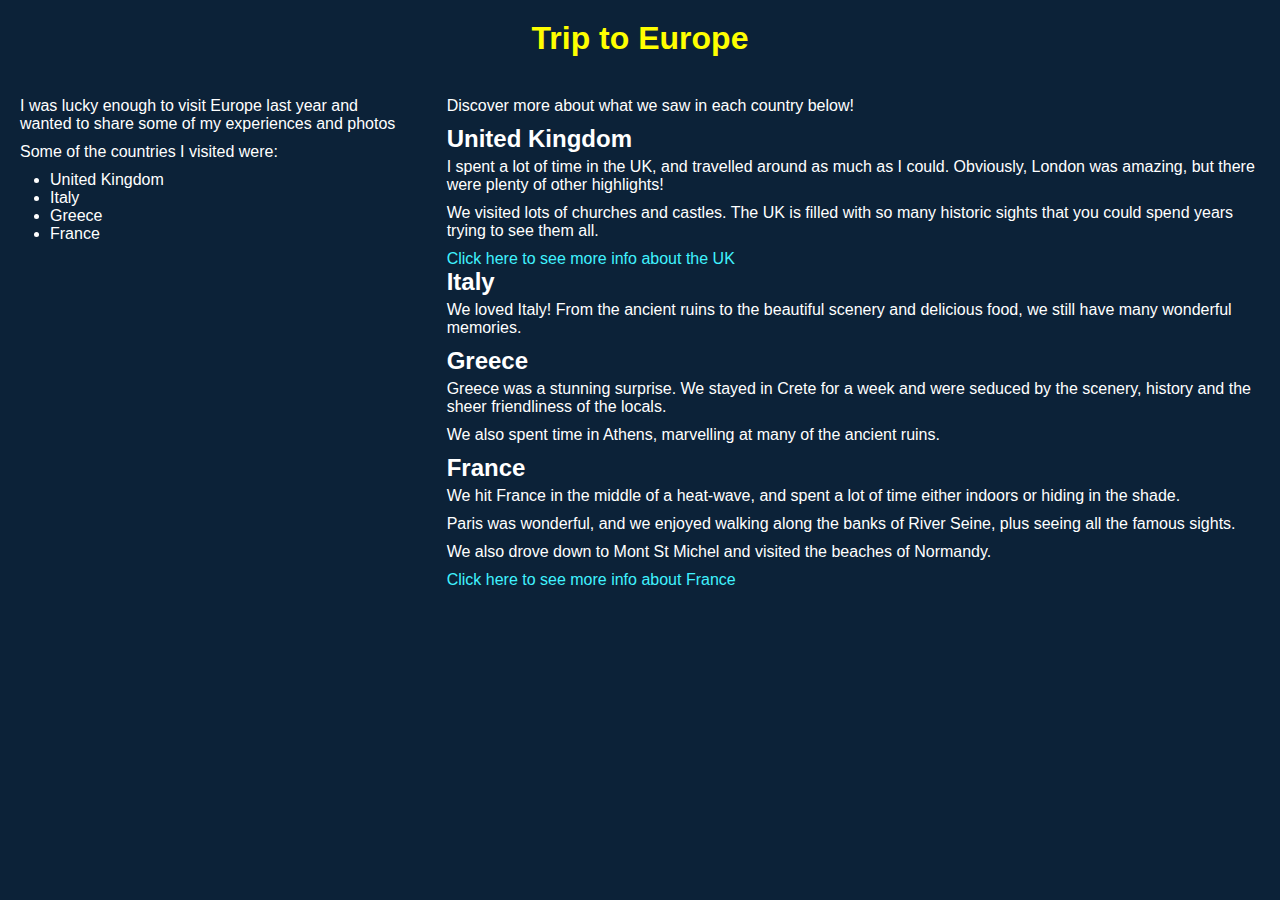
<file: europe/index.html>
<!DOCTYPE html>
<html lang="en" dir="ltr">
  <head>
    <meta charset="utf-8">
    <title>Europe trip homepage</title>
    <link rel="stylesheet" href="styles.css">
  </head>
  <body>
    <!-- page heading -->
    <h1 class="header">Trip to Europe</h1>
    <div class="container">
      <div class="intro">

        <!-- intro paragraphs -->
        <p>I was lucky enough to visit Europe last year and wanted to share some of my experiences and photos
        </p>
        <p>Some of the countries I visited were:</p>

        <!-- list of countries visited -->
        <ul>
          <li>United Kingdom</li>
          <li>Italy</li>
          <li>Greece</li>
          <li>France</li>
        </ul>
      </div> <!-- intro -->

      <div class="main-content">
        <!-- intro to each country -->
        <p>Discover more about what we saw in each country below!</p>

        <!-- UK -->
        <h2>United Kingdom</h2>
        <p>I spent a lot of time in the UK, and travelled around as much as I could. Obviously, London was amazing, but there were plenty of other highlights!
        </p>
        <p>We visited lots of churches and castles. The UK is filled with so many historic sights that you could spend years trying to see them all.
        </p>
        <!-- more info about site seeing in the UK -->
        <a href="uk.html">Click here to see more info about the UK</a>

        <!-- Italy -->
        <h2>Italy</h2>
        <p>We loved Italy! From the ancient ruins to the beautiful scenery and delicious food, we still have many wonderful memories.
        </p>

        <!-- Greece -->
        <h2>Greece</h2>
        <p>Greece was a stunning surprise. We stayed in Crete for a week and were seduced by the scenery, history and the sheer friendliness of the locals.
        </p>
        <p>We also spent time in Athens, marvelling at many of the ancient ruins.
        </p>

        <!-- France -->
        <h2>France</h2>
        <p>We hit France in the middle of a heat-wave, and spent a lot of time either indoors or hiding in the shade.
        </p>
        <p>Paris was wonderful, and we enjoyed walking along the banks of River Seine, plus seeing all the famous sights.
        </p>
        <p>We also drove down to Mont St Michel and visited the beaches of Normandy.
        </p>
        <a href="france.html">Click here to see more info about France</a>
      </div> <!-- main-content -->
    </div> <!-- container -->
  </body>
</html>
</file>
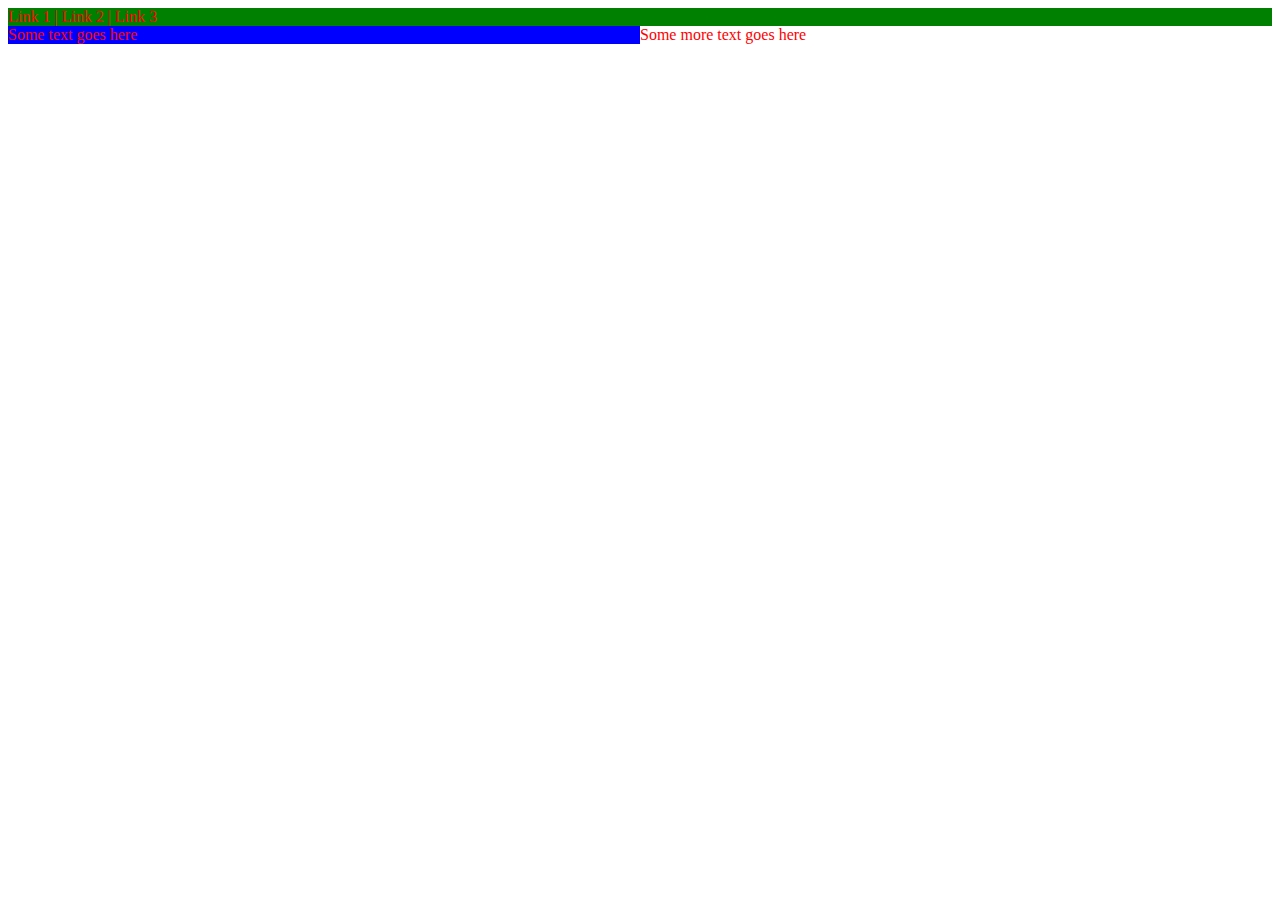
<file: grid/index.html>
<!DOCTYPE html>
<html lang="en" dir="ltr">
  <head>
    <meta charset="utf-8">
    <title>CSS GRID intro</title>
    <link rel="stylesheet" href="styles.css">
  </head>
  <body>
    <!-- nav bar -->
    <div class="nav_bar">Link 1 | Link 2 | Link 3</div>

    <!-- main content -->
    <div class="container">
      <!-- left hand text -->
      <div class="left-content">Some text goes here</div>

      <!-- right hand -->
      <div class="right-grid">Some more text goes here</div>
    </div> <!-- container -->


  </body>
</html>
</file>
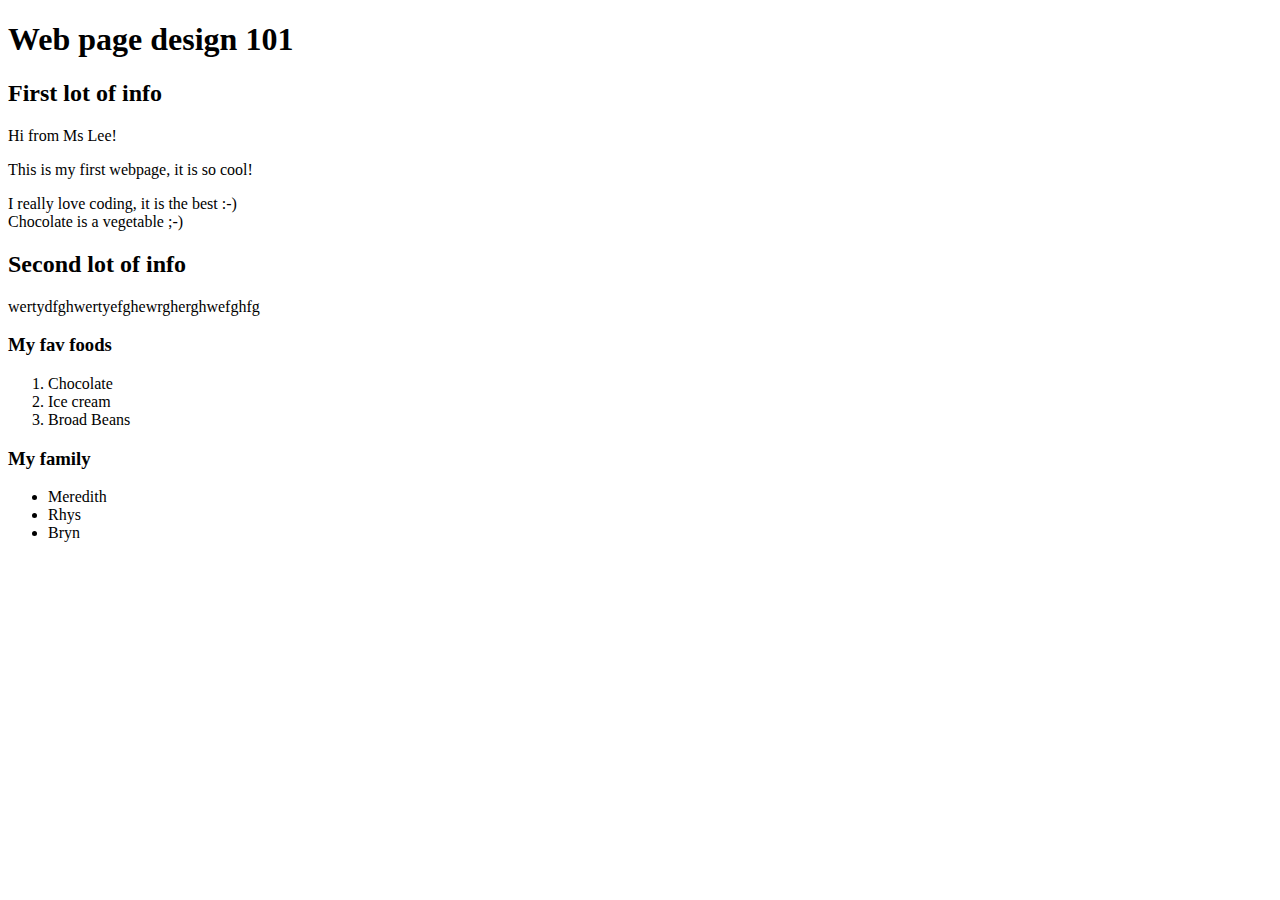
<file: intro/index.html>
<!DOCTYPE html>
<html lang="en" dir="ltr">
  <head>
    <meta charset="utf-8">
    <title>My first webpage</title>
  </head>
  <body>
    <h1>Web page design 101</h1>

    <h2>First lot of info</h2>

    <!-- Paragraphs go here -->
    <p>Hi from Ms Lee!</p>
    <p>This is my first webpage, it is so cool!</p>
    <p>I really love coding, it is the best :-) <br>
      Chocolate is a vegetable ;-)
    </p>


    <h2>Second lot of info</h2>

    <p>wertydfghwertyefghewrgherghwefghfg</p>

    <!-- lists -->
    <h3>My fav foods</h3>

    <ol>
      <li>Chocolate</li>
      <li>Ice cream</li>
      <li>Broad Beans</li>
    </ol>

    <h3>My family</h3>
    <ul>
      <li>Meredith</li>
      <li>Rhys</li>
      <li>Bryn</li>
    </ul>






  </body>
</html>
</file>
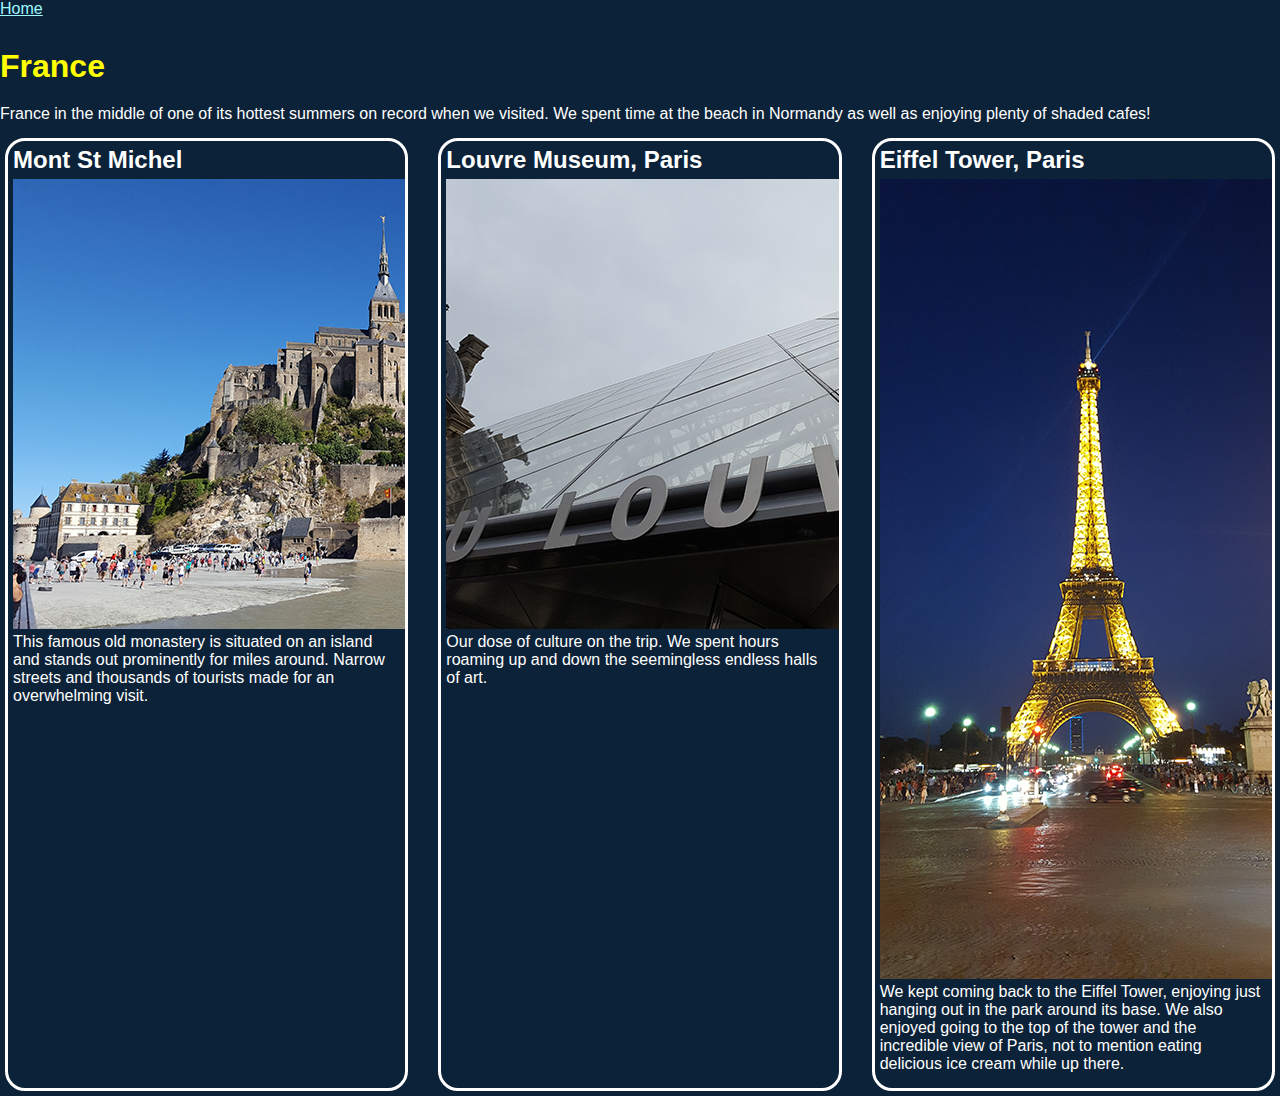
<file: europe/france.html>
<!DOCTYPE html>
<html lang="en" dir="ltr">
  <head>
    <meta charset="utf-8">
    <title>France</title>
    <link rel="stylesheet" href="styles.css">
  </head>
  <body>
    <!-- link to homepage -->
    <a href="index.html">Home</a>

    <!-- France highlights -->
    <h1>France</h1>

    <!-- intro -->
    <p>France in the middle of one of its hottest summers on record when we visited.

    We spent time at the beach in Normandy as well as enjoying plenty of shaded cafes!
    </p>

    <!-- sites visited -->
    <div class="country-container">
      <div class="card">
        <h2>Mont St Michel</h2>
        <img src="images/montstmichel.jpg" alt="Mont St Michel">
        <p>This famous old monastery is situated on an island and stands out prominently for miles around.

        Narrow streets and thousands of tourists made for an overwhelming visit.
        </p>
      </div>

      <div class="card">
        <h2>Louvre Museum, Paris</h2>
        <img src="images/louvre.jpg" alt="Louvre Museum">
        <p>Our dose of culture on the trip. We spent hours roaming up and down the seemingless endless halls of art.
        </p>
      </div>

      <div class="card">
        <h2>Eiffel Tower, Paris</h2>
        <img src="images/eiffel.jpg" alt="Eiffel Tower">
        <p>We kept coming back to the Eiffel Tower, enjoying just hanging out in the park around its base.

        We also enjoyed going to the top of the tower and the incredible view of Paris, not to mention eating delicious ice cream while up there.
        </p>
      </div>

    </div> <!-- country-countainer -->

  </body>
</html>
</file>
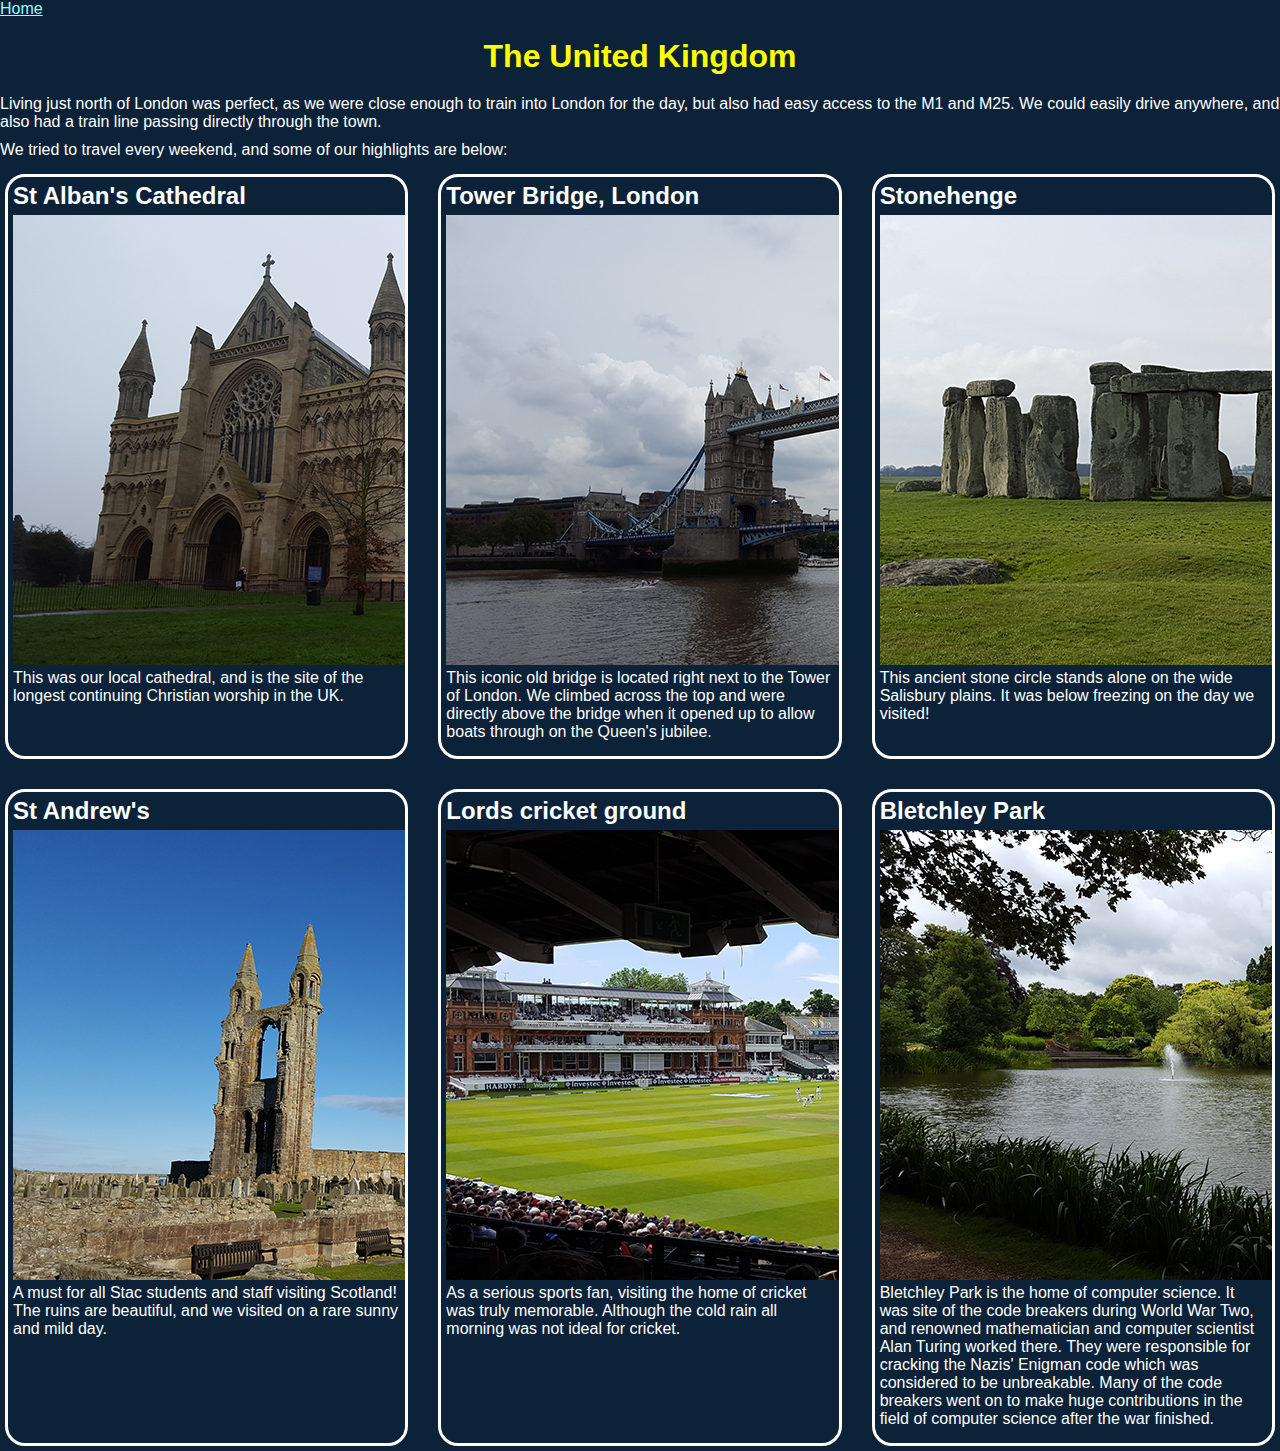
<file: europe/uk.html>
<!DOCTYPE html>
<html lang="en" dir="ltr">
  <head>
    <meta charset="utf-8">
    <title>UK</title>
    <link rel="stylesheet" href="styles.css">
  </head>
  <body>
    <!-- link to homepage -->
    <a href="index.html">Home</a>

    <!-- UK highlights -->
    <h1 class="header">The United Kingdom</h1>

    <!-- intro -->
    <p>Living just north of London was perfect, as we were close enough to train into London for the day, but also had easy access to the M1 and M25.
    We could easily drive anywhere, and also had a train line passing directly through the town.
    </p>
    <p>We tried to travel every weekend, and some of our highlights are below:
    </p>

    <!-- sites visited -->
    <div class="country-container">
      <div class="card">
        <h2>St Alban's Cathedral</h2>
        <img src="images/stalbanscathedral.jpg" alt="St Alban's Cathedral">
        <p>This was our local cathedral, and is the site of the longest continuing Christian worship in the UK.
        </p>
      </div>

      <div class="card">
        <h2>Tower Bridge, London</h2>
        <img src="images/towerbridge.jpg" alt="Tower Bridge, London">
        <p>This iconic old bridge is located right next to the Tower of London. We climbed across the top and were directly above the bridge when it opened up to allow boats through on the Queen's jubilee.
        </p>
      </div>

      <div class="card">
        <h2>Stonehenge</h2>
        <img src="images/stonehenge.jpg" alt="Stonehenge">
        <p>This ancient stone circle stands alone on the wide Salisbury plains. It was below freezing on the day we visited!
        </p>
      </div>

      <div class="card">
        <h2>St Andrew's</h2>
        <img src="images/standrews.jpg" alt="St Andrew's, Scotland">

        <p>A must for all Stac students and staff visiting Scotland! The ruins are beautiful, and we visited on a rare sunny and mild day.
        </p>
      </div>

      <div class="card">
        <h2>Lords cricket ground</h2>
        <img src="images/lords.jpg" alt="Lords cricket ground">
        <p>As a serious sports fan, visiting the home of cricket was truly memorable. Although the cold rain all morning was not ideal for cricket.
        </p>
      </div>

      <div class="card">
        <h2>Bletchley Park</h2>
        <img src="images/bletchley.jpg" alt="Bletchly Park">

        <p>Bletchley Park is the home of computer science. It was site of the code breakers during World War Two, and renowned mathematician and computer scientist Alan Turing worked there.

        They were responsible for cracking the Nazis' Enigman code which was considered to be unbreakable. Many of the code breakers went on to make huge contributions in the field of computer science after the war finished.
        </p>
      </div>

    </div> <!-- country-countainer -->
    
  </body>
</html>
</file>
<file: europe/styles.css>
/* Stylesheet for Europe website */

/* Remove all padding and margins from every tag */
* {
  padding: 0px;
  margin: 0px;
}

/* general page styles */
body {
  background-color: rgb(12, 34, 56);
  color: rgb(255, 255, 255);
  font-family: Arial, Verdana, sans-serif;
}


/* Format main headings */
h1 {
  color: rgb(255, 255, 0);
  margin-bottom: 20px;
  margin-top: 30px;
}

/* Format h2 heading */
h2 {
  margin-bottom: 5px;
}

/* Format paragraphs */
p {
  margin-bottom: 10px;
}

/* Format unordered list */
ul {
  margin: 0 0 15px 30px;

}

/* Formatting links */
a {
  color: rgb(64, 242, 255);
  /* Remove the underline */
  text-decoration: none;
}

a:hover {
  text-decoration: underline;
  color: rgb(158, 248, 255);
}

/* layout styles */
.header {
  margin: 20px;
  text-align: center;
}

/* styles for homepage */
.container {
  display: grid;
  grid-template-columns: 1fr 2fr;
}

.intro {
  padding:20px;
}


.main-content {
  padding: 20px;


}

/* styles for pages about each country */

.country_intro {
  padding-left: 10px;
  padding-right: 10px;
}

.country-container {
  display: grid;
  grid-template-columns: repeat(3, 1fr); 
  grid-gap: 20px;

}

/*  contains info about a specific place */
.card {
  border: solid;
  border-radius: 20px;
  overflow: hidden;
  padding: 5px;
  margin: 5px;

}
</file>
<file: grid/styles.css>
body {
  color: red;
}

.nav_bar {
  background-color: green;
}

.container {
  display: grid;
  grid-template-columns:1fr 1fr;
}

.left-content {
  background-color: blue;
}

.right-content {
  text-align: right;
}
</file>
